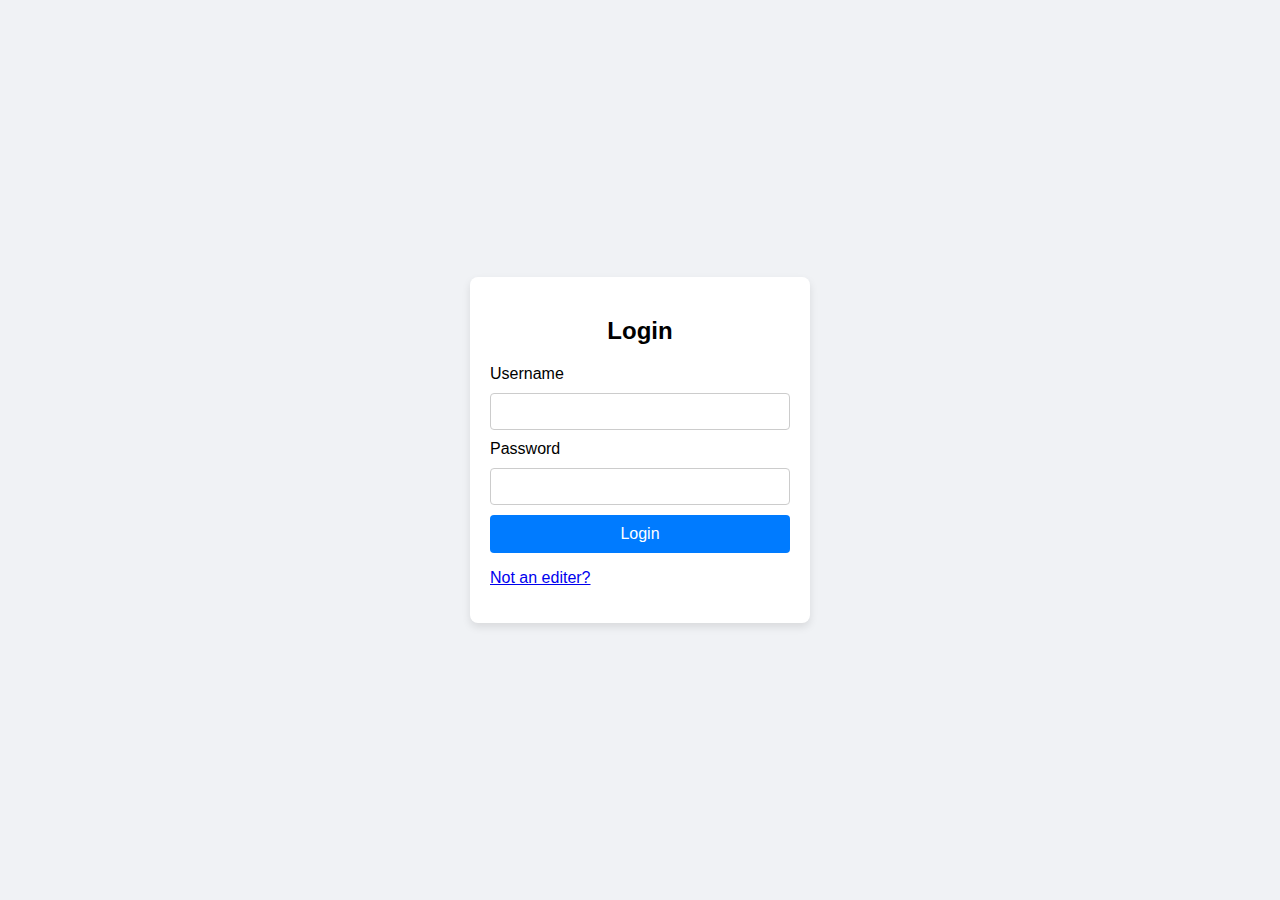
<file: login_page.html>
<!DOCTYPE html>
<html lang="en">
<head>
    <meta charset="UTF-8">
    <meta name="viewport" content="width=device-width, initial-scale=1.0">
    <meta http-equiv="X-UA-Compatible" content="ie=edge">
    <title>Login</title>
    <style>
        body {
            font-family: Arial, sans-serif;
            background-color: #f0f2f5;
            display: flex;
            justify-content: center;
            align-items: center;
            height: 100vh;
            margin: 0;
        }
        .login-container {
            background-color: white;
            padding: 20px;
            border-radius: 8px;
            box-shadow: 0 4px 8px rgba(0, 0, 0, 0.1);
            width: 300px;
        }
        .login-container h2 {
            text-align: center;
            margin-bottom: 20px;
            font-size: 24px;
        }
        .input-field {
            width: 100%;
            padding: 10px;
            margin: 10px 0;
            border: 1px solid #ccc;
            border-radius: 4px;
            box-sizing: border-box;
        }
        .input-field:focus {
            border-color: #007bff;
            outline: none;
        }
        .login-btn {
            width: 100%;
            padding: 10px;
            background-color: #007bff;
            color: white;
            border: none;
            border-radius: 4px;
            cursor: pointer;
            font-size: 16px;
        }
        .login-btn:hover {
            background-color: #0056b3;
        }
        .forgot-password {
            text-align: center;
            margin-top: 10px;
        }
        .forgot-password a {
            color: #007bff;
            text-decoration: none;
        }
        .forgot-password a:hover {
            text-decoration: underline;
        }
    </style>
</head>
<body>

    <div class="login-container">
        <h2>Login</h2>
        <form action="/login" method="POST">
            <label for="username">Username</label>
            <input type="text" id="username" name="username" class="input-field" required>

            <label for="password">Password</label>
            <input type="password" id="password" name="password" class="input-field" required>

            <button type="submit" class="login-btn">Login</button>
        </form>
        
        <div class="viewer">
            <p><a href="#">Not an editer?</a></p>
        </div>
    </div>

</body>
</html>
</file>
